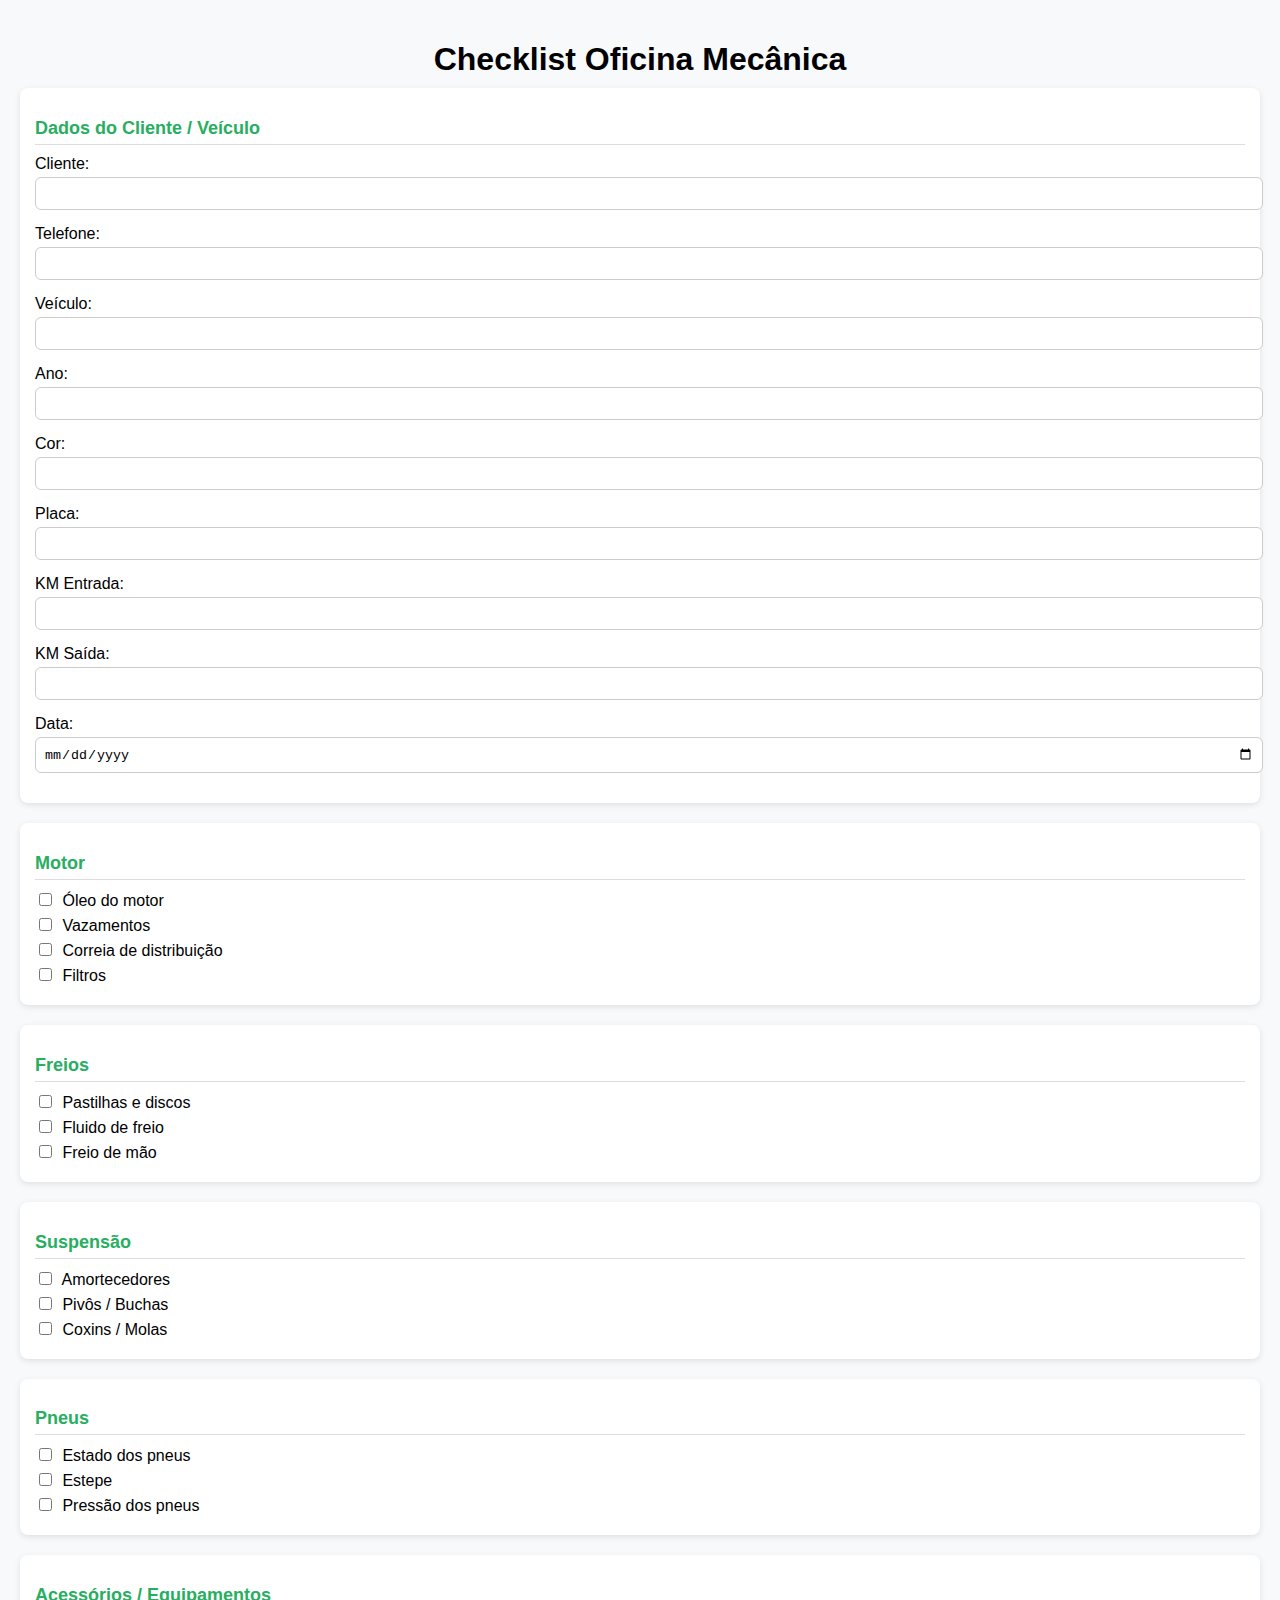
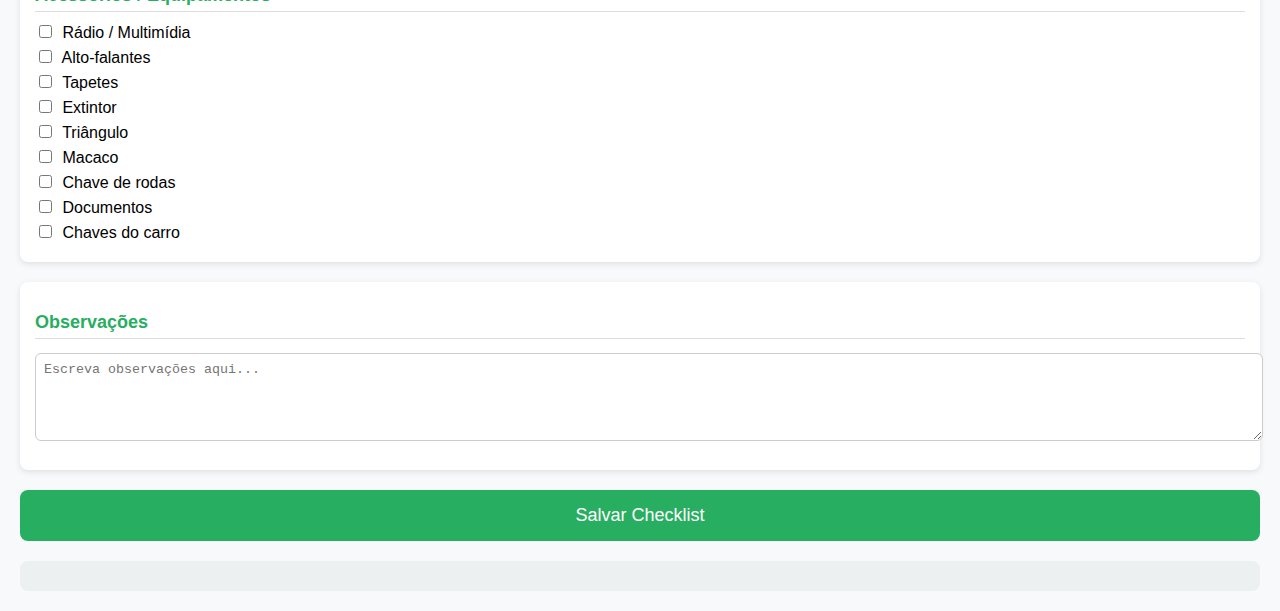
<file: checklist.html>
<!DOCTYPE html>
<html lang="pt-BR">
<head>
  <meta charset="UTF-8">
  <meta name="viewport" content="width=device-width, initial-scale=1.0">
  <title>Checklist Oficina Mecânica</title>
  <style>
    body {
      font-family: Arial, sans-serif;
      background: #f8f9fa;
      margin: 0;
      padding: 20px;
    }
    h1 {
      text-align: center;
      margin-bottom: 10px;
    }
    .grupo {
      background: #fff;
      border-radius: 8px;
      padding: 15px;
      margin-bottom: 20px;
      box-shadow: 0 2px 6px rgba(0,0,0,0.1);
    }
    .grupo h2 {
      font-size: 18px;
      margin-bottom: 10px;
      color: #27ae60;
      border-bottom: 1px solid #ddd;
      padding-bottom: 5px;
    }
    label {
      display: block;
      margin: 5px 0;
    }
    input[type="text"], input[type="date"], input[type="number"], textarea {
      width: 100%;
      padding: 8px;
      margin: 4px 0 10px 0;
      border: 1px solid #ccc;
      border-radius: 6px;
    }
    input[type="checkbox"] {
      margin-right: 6px;
    }
    textarea {
      height: 70px;
      resize: vertical;
    }
    button {
      width: 100%;
      padding: 15px;
      font-size: 18px;
      background: #27ae60;
      color: white;
      border: none;
      border-radius: 8px;
      cursor: pointer;
    }
    button:hover {
      background: #2ecc71;
    }
    #resultado {
      margin-top: 20px;
      padding: 15px;
      background: #ecf0f1;
      border-radius: 8px;
    }
  </style>
</head>
<body>

  <h1>Checklist Oficina Mecânica</h1>

  <!-- Dados do cliente -->
  <div class="grupo">
    <h2>Dados do Cliente / Veículo</h2>
    <label>Cliente: <input type="text" id="cliente"></label>
    <label>Telefone: <input type="text" id="telefone"></label>
    <label>Veículo: <input type="text" id="veiculo"></label>
    <label>Ano: <input type="text" id="ano"></label>
    <label>Cor: <input type="text" id="cor"></label>
    <label>Placa: <input type="text" id="placa"></label>
    <label>KM Entrada: <input type="number" id="kmEntrada"></label>
    <label>KM Saída: <input type="number" id="kmSaida"></label>
    <label>Data: <input type="date" id="data"></label>
  </div>

  <!-- Motor -->
  <div class="grupo">
    <h2>Motor</h2>
    <label><input type="checkbox" value="Óleo do motor"> Óleo do motor</label>
    <label><input type="checkbox" value="Vazamentos"> Vazamentos</label>
    <label><input type="checkbox" value="Correia de distribuição"> Correia de distribuição</label>
    <label><input type="checkbox" value="Filtros"> Filtros</label>
  </div>

  <!-- Freios -->
  <div class="grupo">
    <h2>Freios</h2>
    <label><input type="checkbox" value="Pastilhas e discos"> Pastilhas e discos</label>
    <label><input type="checkbox" value="Fluido de freio"> Fluido de freio</label>
    <label><input type="checkbox" value="Freio de mão"> Freio de mão</label>
  </div>

  <!-- Suspensão -->
  <div class="grupo">
    <h2>Suspensão</h2>
    <label><input type="checkbox" value="Amortecedores"> Amortecedores</label>
    <label><input type="checkbox" value="Pivôs / Buchas"> Pivôs / Buchas</label>
    <label><input type="checkbox" value="Coxins / Molas"> Coxins / Molas</label>
  </div>

  <!-- Pneus -->
  <div class="grupo">
    <h2>Pneus</h2>
    <label><input type="checkbox" value="Estado dos pneus"> Estado dos pneus</label>
    <label><input type="checkbox" value="Estepe"> Estepe</label>
    <label><input type="checkbox" value="Pressão dos pneus"> Pressão dos pneus</label>
  </div>

  <!-- Acessórios -->
  <div class="grupo">
    <h2>Acessórios / Equipamentos</h2>
    <label><input type="checkbox" value="Rádio / Multimídia"> Rádio / Multimídia</label>
    <label><input type="checkbox" value="Alto-falantes"> Alto-falantes</label>
    <label><input type="checkbox" value="Tapetes"> Tapetes</label>
    <label><input type="checkbox" value="Extintor"> Extintor</label>
    <label><input type="checkbox" value="Triângulo"> Triângulo</label>
    <label><input type="checkbox" value="Macaco"> Macaco</label>
    <label><input type="checkbox" value="Chave de rodas"> Chave de rodas</label>
    <label><input type="checkbox" value="Documentos"> Documentos</label>
    <label><input type="checkbox" value="Chaves do carro"> Chaves do carro</label>
  </div>

  <!-- Observações -->
  <div class="grupo">
    <h2>Observações</h2>
    <textarea id="observacoes" placeholder="Escreva observações aqui..."></textarea>
  </div>

  <button onclick="gerarChecklist()">Salvar Checklist</button>

  <div id="resultado"></div>

  <script>
    function gerarChecklist() {
      let cliente = document.getElementById("cliente").value;
      let telefone = document.getElementById("telefone").value;
      let veiculo = document.getElementById("veiculo").value;
      let ano = document.getElementById("ano").value;
      let cor = document.getElementById("cor").value;
      let placa = document.getElementById("placa").value;
      let kmEntrada = document.getElementById("kmEntrada").value;
      let kmSaida = document.getElementById("kmSaida").value;
      let data = document.getElementById("data").value;
      let observacoes = document.getElementById("observacoes").value;

      const checkboxes = document.querySelectorAll('input[type="checkbox"]');
      let selecionados = [];

      checkboxes.forEach(cb => {
        selecionados.push(cb.value + (cb.checked ? " ✅" : " ❌"));
      });

      document.getElementById("resultado").innerHTML = `
        <h2>Resultado do Checklist</h2>
        <p><b>Cliente:</b> ${cliente}</p>
        <p><b>Telefone:</b> ${telefone}</p>
        <p><b>Veículo:</b> ${veiculo} - ${ano} - ${cor}</p>
        <p><b>Placa:</b> ${placa}</p>
        <p><b>KM Entrada:</b> ${kmEntrada} | <b>KM Saída:</b> ${kmSaida}</p>
        <p><b>Data:</b> ${data}</p>
        <h3>Itens:</h3>
        <p>${selecionados.join("<br>")}</p>
        <h3>Observações:</h3>
        <p>${observacoes}</p>
      `;
    }
  </script>

</body>
</html>
</file>
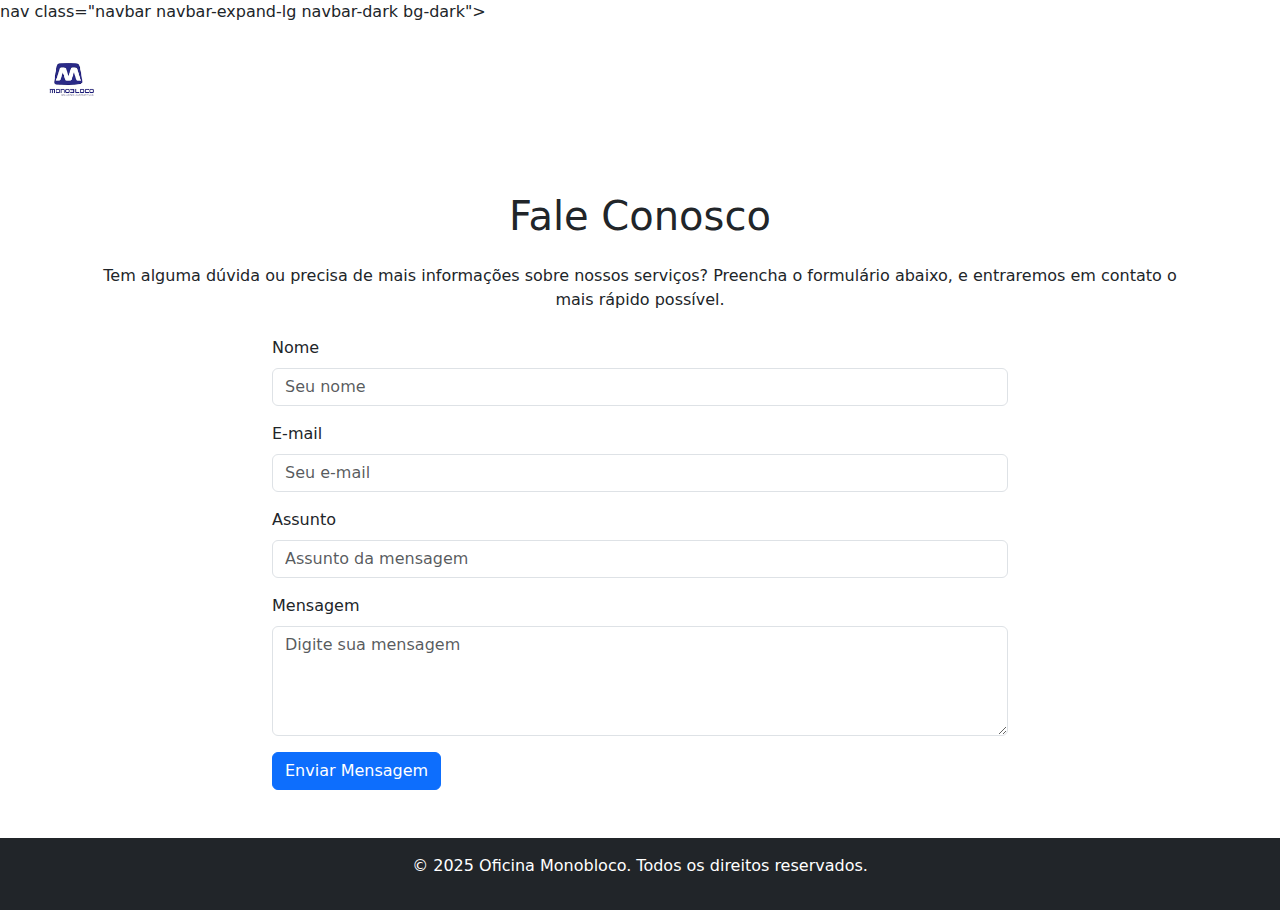
<file: contato.html>
<!DOCTYPE html>
<html lang="pt-br">

<head>
    <meta charset="UTF-8">
    <meta name="viewport" content="width=device-width, initial-scale=1.0">
    <title>Contato - Oficina Monobloco</title>
    <!-- Bootstrap CSS -->
    <link href="https://cdn.jsdelivr.net/npm/bootstrap@5.1.3/dist/css/bootstrap.min.css" rel="stylesheet">
    <!-- FontAwesome para ícones (opcional) -->
    <link href="https://cdnjs.cloudflare.com/ajax/libs/font-awesome/5.15.4/css/all.min.css" rel="stylesheet">
</head>

<body>
    nav class="navbar navbar-expand-lg navbar-dark bg-dark">
    <div class="container-fluid">
        <!-- Logo -->
        <a class="navbar-brand" href="index.html">
            <img src="images.png" alt="Logo da Oficina Monobloco" style="width: 120px;">
        </a>
        <button class="navbar-toggler" type="button" data-bs-toggle="collapse" data-bs-target="#navbarNav"
            aria-controls="navbarNav" aria-expanded="false" aria-label="Alternar navegação">
            <span class="navbar-toggler-icon"></span>
        </button>
        <div class="collapse navbar-collapse" id="navbarNav">
            <ul class="navbar-nav ms-auto">
                <li class="nav-item">
                    <a class="nav-link" href="index.html">Home</a>
                </li>
                <li class="nav-item">
                    <a class="nav-link active" href="sobre.html">Sobre</a>
                </li>
                <li class="nav-item">
                    <a class="nav-link" href="serviço.html">Serviços</a>
                </li>
                <li class="nav-item">
                    <a class="nav-link" href="contato.html">Contato</a>
                </li>
            </ul>
        </div>
    </div>
</nav>


    <!-- Seção de Contato -->
    <section class="py-5">
        <div class="container">
            <h1 class="text-center mb-4">Fale Conosco</h1>
            <p class="text-center mb-4">Tem alguma dúvida ou precisa de mais informações sobre nossos serviços? Preencha o formulário abaixo, e entraremos em contato o mais rápido possível.</p>

            <!-- Formulário de Contato -->
            <div class="row">
                <div class="col-md-8 offset-md-2">
                    <form>
                        <div class="mb-3">
                            <label for="nome" class="form-label">Nome</label>
                            <input type="text" class="form-control" id="nome" placeholder="Seu nome">
                        </div>
                        <div class="mb-3">
                            <label for="email" class="form-label">E-mail</label>
                            <input type="email" class="form-control" id="email" placeholder="Seu e-mail">
                        </div>
                        <div class="mb-3">
                            <label for="assunto" class="form-label">Assunto</label>
                            <input type="text" class="form-control" id="assunto" placeholder="Assunto da mensagem">
                        </div>
                        <div class="mb-3">
                            <label for="mensagem" class="form-label">Mensagem</label>
                            <textarea class="form-control" id="mensagem" rows="4" placeholder="Digite sua mensagem"></textarea>
                        </div>
                        <button type="submit" class="btn btn-primary">Enviar Mensagem</button>
                    </form>
                </div>
            </div>
        </div>
    </section>

    <!-- Footer -->
    <footer class="bg-dark text-white text-center py-3">
        <p>&copy; 2025 Oficina Monobloco. Todos os direitos reservados.</p>
    </footer>

    <!-- Bootstrap JS e dependências (Popper.js e jQuery) -->
    <script src="https://cdn.jsdelivr.net/npm/@popperjs/core@2.11.6/dist/umd/popper.min.js"></script>
    <script src="https://cdn.jsdelivr.net/npm/bootstrap@5.1.3/dist/js/bootstrap.min.js"></script>
</body>

</html>
</file>
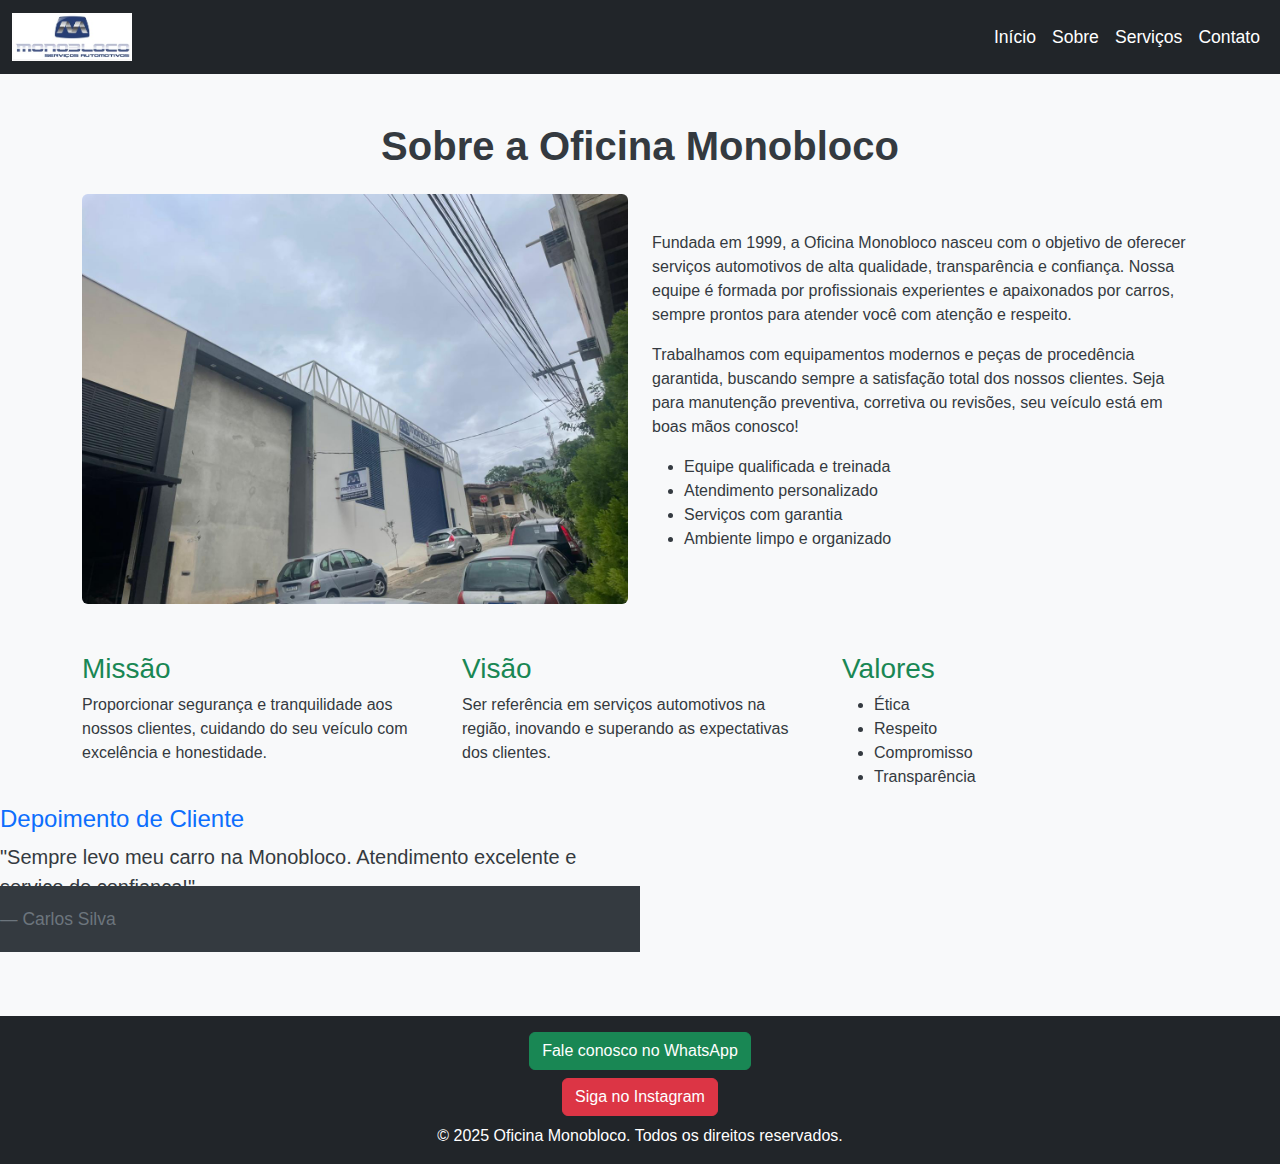
<file: sobre.html>
<!DOCTYPE html>
<html lang="pt-br">
<head>
    <meta charset="UTF-8">
    <meta name="viewport" content="width=device-width, initial-scale=1.0">
    <title>Sobre - Oficina Monobloco</title>
    <link href="https://cdn.jsdelivr.net/npm/bootstrap@5.1.3/dist/css/bootstrap.min.css" rel="stylesheet">
    <link href="style.css" rel="stylesheet"> <!-- Corrigido o nome do arquivo CSS -->
</head>
<body>
    <nav class="navbar navbar-expand-lg navbar-dark bg-dark">
        <div class="container-fluid">
            <a class="navbar-brand" href="index.html">
                <img src="img/logomarca (1).png" alt="Logo da Oficina Monobloco" style="width: 120px;">
            </a>
            <button class="navbar-toggler" type="button" data-bs-toggle="collapse" data-bs-target="#navbarNav"
                aria-controls="navbarNav" aria-expanded="false" aria-label="Alternar navegação">
                <span class="navbar-toggler-icon"></span>
            </button>
            <div class="collapse navbar-collapse" id="navbarNav">
                <ul class="navbar-nav ms-auto">
                    <li class="nav-item">
                        <a class="nav-link" href="index.html">Início</a>
                    </li>
                    <li class="nav-item">
                        <a class="nav-link active" href="sobre.html">Sobre</a>
                    </li>
                    <li class="nav-item">
                        <a class="nav-link" href="serviço.html">Serviços</a>
                    </li>
                    <li class="nav-item">
                        <a class="nav-link" href="contato.html">Contato</a>
                    </li>
                </ul>
            </div>
        </div>
    </nav>

    <section class="py-5">
        <div class="container">
            <h1 class="text-center mb-4">Sobre a Oficina Monobloco</h1>
            <div class="row align-items-center">
                <div class="col-md-6 mb-4 mb-md-0">
                    <img src="img/WhatsApp Image 2025-09-26 at 09.40.11.jpeg" class="img-fluid rounded" alt="Oficina Monobloco">
                </div>
                <div class="col-md-6">
                    <p>
                        Fundada em 1999, a Oficina Monobloco nasceu com o objetivo de oferecer serviços automotivos de alta qualidade, transparência e confiança. Nossa equipe é formada por profissionais experientes e apaixonados por carros, sempre prontos para atender você com atenção e respeito.
                    </p>
                    <p>
                        Trabalhamos com equipamentos modernos e peças de procedência garantida, buscando sempre a satisfação total dos nossos clientes. Seja para manutenção preventiva, corretiva ou revisões, seu veículo está em boas mãos conosco!
                    </p>
                    <ul>
                        <li>Equipe qualificada e treinada</li>
                        <li>Atendimento personalizado</li>
                        <li>Serviços com garantia</li>
                        <li>Ambiente limpo e organizado</li>
                    </ul>
                </div>
            </div>
            <!-- Missão, Visão e Valores -->
            <div class="row mt-5">
                <div class="col-md-4">
                    <h3 class="text-success">Missão</h3>
                    <p>Proporcionar segurança e tranquilidade aos nossos clientes, cuidando do seu veículo com excelência e honestidade.</p>
                </div>
                <div class="col-md-4">
                    <h3 class="text-success">Visão</h3>
                    <p>Ser referência em serviços automotivos na região, inovando e superando as expectativas dos clientes.</p>
                </div>
                <div class="col-md-4">
                    <h3 class="text-success">Valores</h3>
                    <ul>
                        <li>Ética</li>
                        <li>Respeito</li>
                        <li>Compromisso</li>
                        <li>Transparência</li>
                    </ul>
                </div>
            </div>
          
                </div>
                <div class="col-md-6">
                    <h4 class="text-primary">Depoimento de Cliente</h4>
                    <blockquote class="blockquote">
                        <p class="mb-0">"Sempre levo meu carro na Monobloco. Atendimento excelente e serviço de confiança!"</p>
                        <footer class="blockquote-footer">Carlos Silva</footer>
                    </blockquote>
                </div>
            </div>
        </div>
    </section>

    <footer class="bg-dark text-white text-center py-3">
        <p>
            <a href="https://wa.me/5531986055715" target="_blank" class="btn btn-success mb-2" rel="noopener">
                <i class="fab fa-whatsapp"></i> Fale conosco no WhatsApp
            </a>
            <br>
            <a href="https://www.instagram.com/monoblocoipatinga/" target="_blank" class="btn btn-danger mb-2" rel="noopener">
                <i class="fab fa-instagram"></i> Siga no Instagram
            </a>
            <br>
            &copy; 2025 Oficina Monobloco. Todos os direitos reservados.
        </p>
    </footer>
    <script src="https://cdn.jsdelivr.net/npm/@popperjs/core@2.11.6/dist/umd/popper.min.js"></script>
    <script src="https://cdn.jsdelivr.net/npm/bootstrap@5.1.3/dist/js/bootstrap.min.js"></script>
</body>
</html>
</file>
<file: style.css>
/* Estilo global para o corpo da página */
body {
    font-family: 'Arial', sans-serif;
    background-color: #f8f9fa;
    color: #343a40;
}

/* Navbar */
.navbar {
    background-color: #343a40; /* Fundo escuro */
}

.navbar-brand {
    font-weight: bold;
    font-size: 1.5rem;
}

.nav-link {
    font-size: 1.1rem;
    color: #ffffff;
}

.nav-link:hover {
    color: #ffc107; /* Cor de destaque quando o link é hover */
}

/* Estilo das seções */
section {
    padding: 60px 0;
}

.bg-light {
    background-color: #f8f9fa !important;
}

/* Seção de Contato */
form {
    background-color: #ffffff;
    padding: 30px;
    border-radius: 10px;
    box-shadow: 0 4px 8px rgba(0, 0, 0, 0.1);
}

/* Estilos para os títulos */
h1, h2 {
    color: #343a40;
    font-weight: bold;
}

/* Ajuste do botão */
button[type="submit"] {
    background-color: #007bff;
    color: white;
    border: none;
    padding: 10px 20px;
    border-radius: 5px;
    font-size: 1.1rem;
}

button[type="submit"]:hover {
    background-color: #0056b3;
    cursor: pointer;
}

/* Rodapé */
footer {
    background-color: #343a40;
    color: white;
    font-size: 1rem;
    padding: 20px 0;
}

footer p {
    margin: 0;
}

/* Links */
a {
    text-decoration: none;
    color: #007bff;
}

a:hover {
    color: #0056b3;
}

/* Responsividade */
@media (max-width: 768px) {
    .navbar-nav {
        text-align: center;
    }

    .navbar-brand {
        text-align: center;
        font-size: 1.2rem;
    }

    form {
        padding: 20px;
    }

    button[type="submit"] {
        width: 100%;
    }
}
</file>
